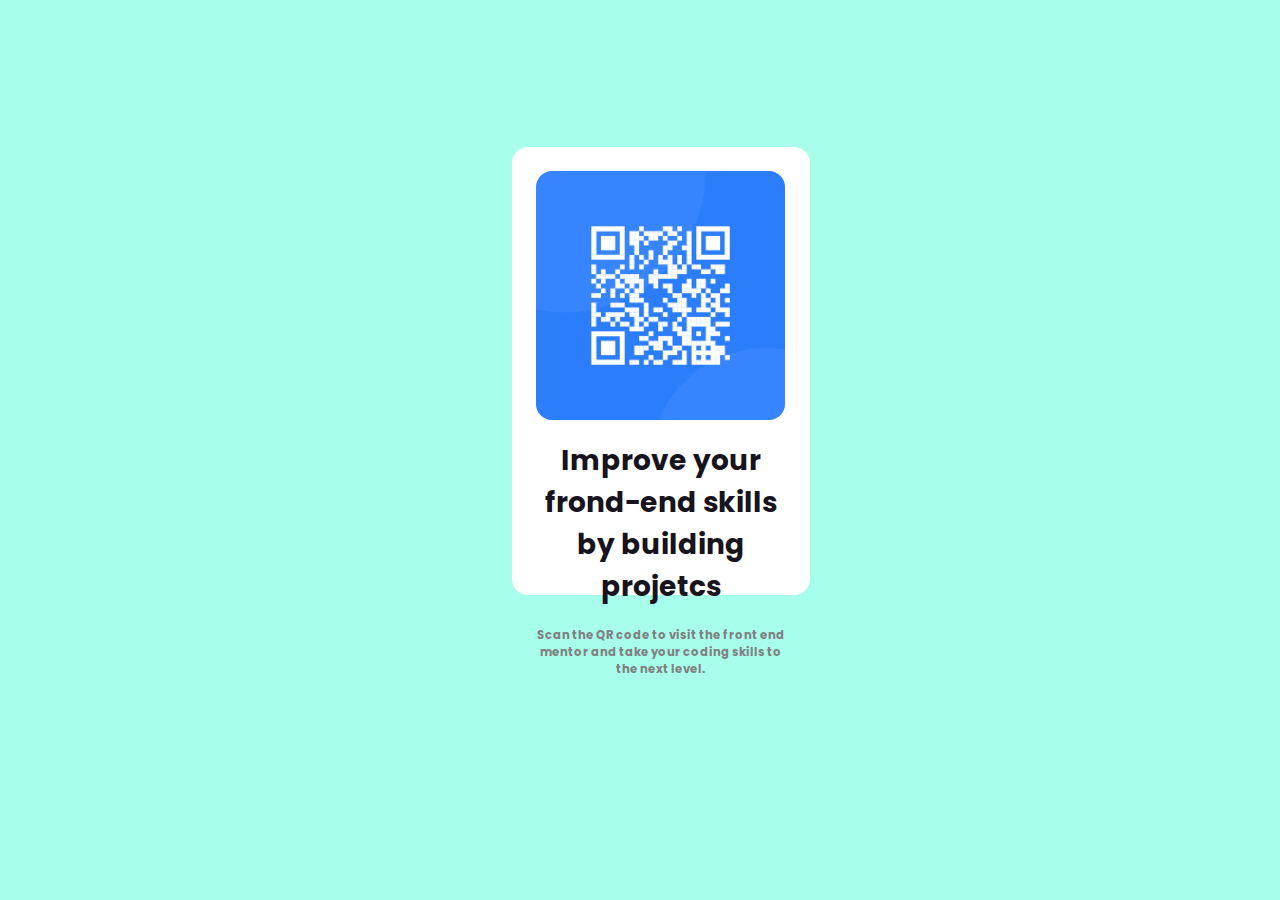
<file: index.html>
<!DOCTYPE html>
<html lang="en">
<head>
    <meta charset="UTF-8">
    <meta http-equiv="X-UA-Compatible" content="IE=edge">
    <meta name="viewport" content="width=device-width, initial-scale=1.0">
    <title>QR Code</title>
    <link rel="stylesheet" href="style1.css">
</head>
<body>
   <section>
    <article class="card">
        <header class="cardreader">
            <p><h1>Improve your frond-end skills by building projetcs</h1></p>
            <h5 id="h5">Scan the QR code to visit the front end mentor and take your coding skills to the next level.</h5>
        </header>
        <div class="image">
            <img src="images/1.png" alt="QR Code">
        </div>
    </article>
   </section>
</body>
</html>
</file>
<file: style1.css>
@import url('https://fonts.googleapis.com/css2?family=Poppins:wght@500&display=swap');
body{
    padding: 0;
    margin: 0;
    background-color: #a7ffeb;
    color: #17141d;
    font-family: 'Poppins', sans-serif;
    font-size: 14px;
}
.card{
    display: flex;
    position: relative;
    height: 400px;
    width: 200px;
    min-width: 250px;
    padding: 1.5rem;
    margin-left: 40%;
    margin-top: 11.5%;

    border-radius: 16px;
    background: white;
}
.cardreader{
   
    height: 100px;
    background: white;
    margin-top: 100%;
    text-align: center;
    
    
    
}
.image{
    position: absolute;
    background:white;
    margin-right: 12px;
    height: 200px;
    border-radius: 16px;

}

img{
    max-width: 95%;
    border-radius: 16px;
    
}
#h5{
    color: grey;
    margin-top: 1%;
}

@media only screen and (max-width:550px){
   body{
    margin-right: 250px;
    margin-top: 110px;
   }
        
}
</file>
